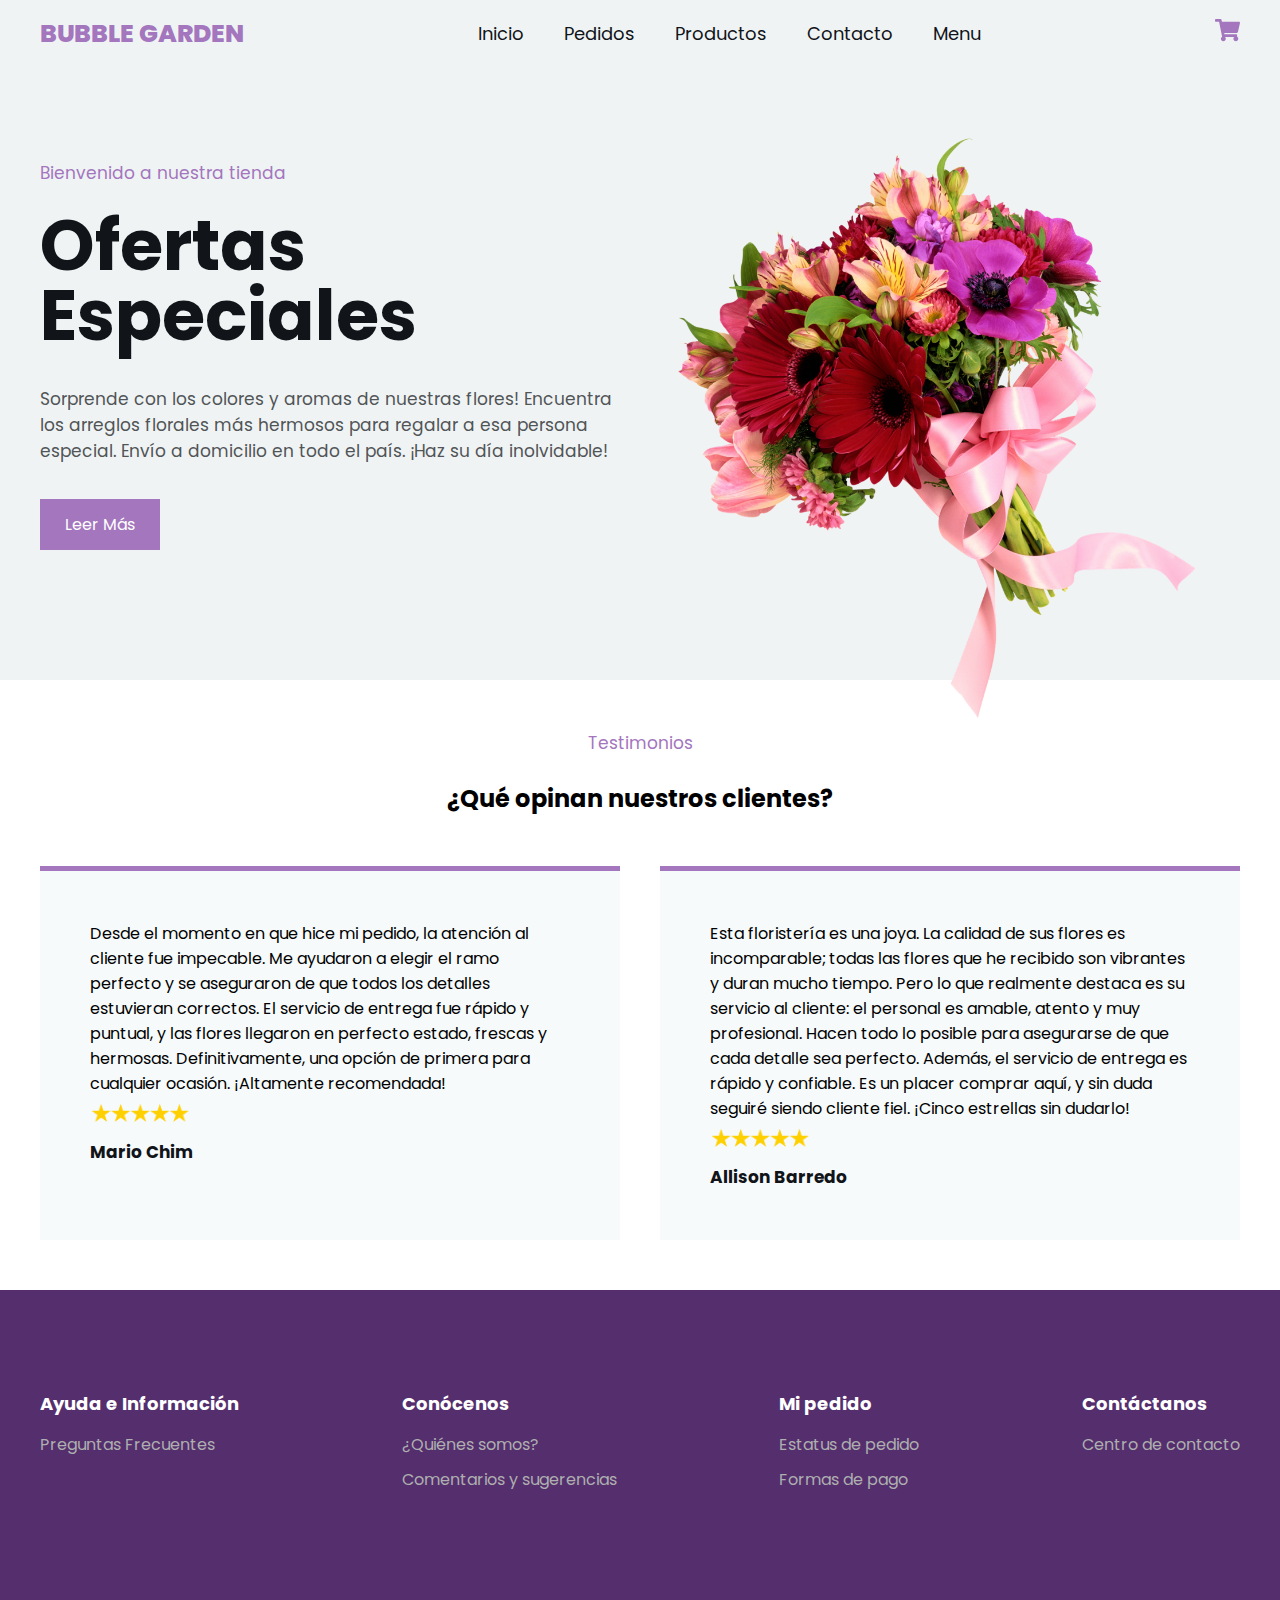
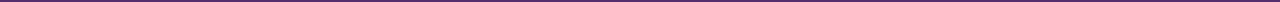
<file: index.html>
<!DOCTYPE html>
<html lang="en">
<head>
    <meta charset="UTF-8">
    <meta name="viewport" content="width=device-width, initial-scale=1.0">
    <title>Document</title>
    <link rel="stylesheet" href="style.css">
</head>
<body>

    <header class="header">
        <div class="menu container">
            <a href="#" class="logo">bubble garden</a>
            <input type="checkbox" id="menu" />
            <label for="menu">
                <img src="Imágenes/menu.png" class="menu-icono" alt="menu">
            </label>
            <nav class="navbar">
                <ul>
                    <li><a href="#">Inicio</a></li>
                    <li><a href="paginas/Estatus.html">Pedidos</a></li>
                    <li><a href="paginas/Flores.html">Productos</a></li>
                    <li><a href="paginas/Contáctanos.html">Contacto</a></li>
                    <li><a href="https://abigailbarredo.github.io/Men-/">Menu</a></li>
                </ul>
            </nav>
            <div>
                <ul>
                    <li class="submenu">
                        <img id="img-carrito" src="Imágenes/Shop.svg" alt="car">
                        <div id="carrito">
                            <table id="lista-carrito">
                                <thead>
                                    <tr>
                                        <th>Imágen</th>
                                        <th>Nombre</th>
                                        <th>Precio</th>
                                    </tr>
                                </thead>
                                <tbody></tbody>
                            </table>
                            <a href="#" id="vaciar-carrito" class="btn-3">Vaciar Carrito</a>
                        </div>
                    </li>
                </ul>
            </div>
        </div>

        <div class="header-content container">
            <div class="header-txt">
                <span>Bienvenido a nuestra tienda</span>
                <h1>Ofertas especiales</h1>
                <p>
                    Sorprende con los colores y aromas de nuestras flores!
                    Encuentra los arreglos florales más hermosos para regalar a esa persona especial.
                    Envío a domicilio en todo el país. ¡Haz su día inolvidable!
                </p>
                <div class="buttons">
                    <a href="#" class="btn-1">Leer más</a>
                </div>
            </div>
            <div class="header-img">
                <img src="Imágenes/head.png" alt="">
            </div>
        </div>

    </header>

    <section class="testimonial container">
        <span>Testimonios</span>
        <h2>¿Qué opinan nuestros clientes?</h2>
        <div class="testimonial-content">
            <div class="testimonial-1">
                <p>
                    Desde el momento en que hice mi pedido, la atención al cliente fue impecable.
                    Me ayudaron a elegir el ramo perfecto y se aseguraron de que todos los detalles
                    estuvieran correctos. El servicio de entrega fue rápido y puntual, y las flores
                    llegaron en perfecto estado, frescas y hermosas. Definitivamente, una opción de
                    primera para cualquier ocasión. ¡Altamente recomendada!
                </p>
                <img src="Imágenes/starts.png" alt="">
                <h4>Mario Chim</h4>
            </div>
            <div class="testimonial-1">
                <p>
                    Esta floristería es una joya. La calidad de sus flores es incomparable;
                    todas las flores que he recibido son vibrantes y duran mucho tiempo.
                    Pero lo que realmente destaca es su servicio al cliente: el personal es amable,
                    atento y muy profesional. Hacen todo lo posible para asegurarse de que cada detalle sea perfecto.
                    Además, el servicio de entrega es rápido y confiable. Es un placer comprar aquí, y sin duda seguiré siendo cliente fiel.
                    ¡Cinco estrellas sin dudarlo!
                </p>
                <img src="Imágenes/starts.png" alt="">
                <h4>Allison Barredo</h4>
            </div>
        </div>
    </section>

    <footer class="footer">
        <div class="footer-content container">
            <div class="link">
                <h3>Ayuda e Información</h3>
                <ul>
                    <li><a href="#"> Preguntas Frecuentes</a></li>
                </ul>
            </div>
            <div class="link">
                <h3>Conócenos</h3>
                <ul>
                    <li><a href="#"> ¿Quiénes somos?</a></li>
                    <li><a href="#"> Comentarios y sugerencias</a></li>
                </ul>
            </div>
            <div class="link">
                <h3>Mi pedido</h3>
                <ul>
                    <li><a href="paginas/Estatus.html"> Estatus de pedido</a></li>
                    <li><a href="#"> Formas de pago</a></li>
                </ul>
            </div>
            <div class="link">
                <h3>Contáctanos</h3>
                <ul>
                    <li><a href="paginas/Contáctanos.html"> Centro de contacto</a></li>
                </ul>
            </div>
        </div>
    </footer>

</body>
</html>
</file>
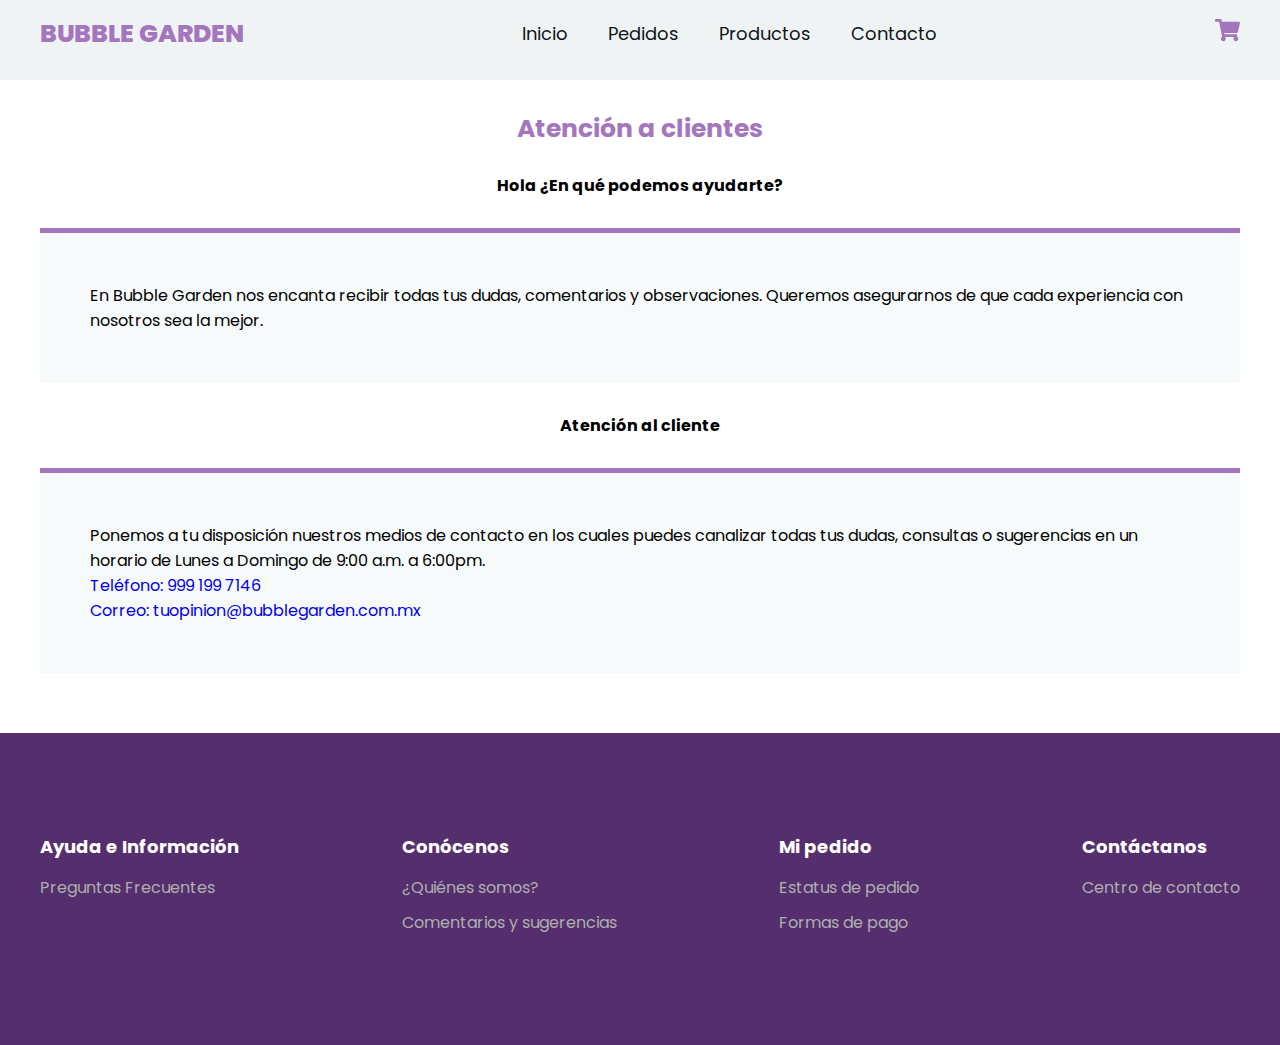
<file: paginas/Contáctanos.html>
<!DOCTYPE html>
<html lang="en">
<head>
    <meta charset="UTF-8">
    <meta name="viewport" content="width=device-width, initial-scale=1.0">
    <title>Document</title>
    <link rel="stylesheet" href="style.css">
</head>
<body>

    <header class="header">
        <div class="menu container">
            <a href="#" class="logo">bubble garden</a>
            <input type="checkbox" id="menu" />
            <label for="menu">
                <img src="Imágenes/menu.png" class="menu-icono" alt="menu">
            </label>
            <nav class="navbar">
                <ul>
                    <li><a href="index.html">Inicio</a></li>
                    <li><a href="Estatus.html">Pedidos</a></li>
                    <li><a href="Flores.html">Productos</a></li>
                    <li><a href="Contáctanos.html">Contacto</a></li>
                </ul>
            </nav>
            <div>
                <ul>
                    <li class="submenu">
                        <img id="img-carrito" src="Imágenes/Shop.svg" alt="car">
                        <div id="carrito">
                            <table id="lista-carrito">
                                <thead>
                                    <tr>
                                        <th>Imágen</th>
                                        <th>Nombre</th>
                                        <th>Precio</th>
                                    </tr>
                                </thead>
                                <tbody></tbody>
                            </table>
                            <a href="#" id="vaciar-carrito" class="btn-3">Vaciar Carrito</a>
                        </div>
                    </li>
                </ul>
            </div>
        </div>

    </header>

    <section class="contact container">
        <h1>Atención a clientes</h1>
        <h4>Hola ¿En qué podemos ayudarte?</h4>
        <div class="contact">
            <div class="contact-1">
                <p>
                    En Bubble Garden nos encanta recibir todas tus dudas, comentarios y observaciones.
                    Queremos asegurarnos de que cada experiencia con nosotros sea la mejor.
                </p>
            </div>
        </div>

        <h4>Atención al cliente</h4>
        <div class="contact">
            <div class="contact-1">
                <p>
                    Ponemos a tu disposición nuestros medios de contacto en los cuales puedes canalizar todas tus dudas,
                    consultas o sugerencias en un horario de Lunes a Domingo de 9:00 a.m. a 6:00pm.
                </p>
                <li><a href="#">Teléfono: 999 199 7146</a></li>
                <li><a href="#">Correo: tuopinion@bubblegarden.com.mx</a></li>
            </div>
        </div>
    </section>

    <footer class="footer">
        <div class="footer-content container">
            <div class="link">
                <h3>Ayuda e Información</h3>
                <ul>
                    <li><a href="#"> Preguntas Frecuentes</a></li>
                </ul>
            </div>
            <div class="link">
                <h3>Conócenos</h3>
                <ul>
                    <li><a href="#"> ¿Quiénes somos?</a></li>
                    <li><a href="#"> Comentarios y sugerencias</a></li>
                </ul>
            </div>
            <div class="link">
                <h3>Mi pedido</h3>
                <ul>
                    <li><a href="Estatus.html"> Estatus de pedido</a></li>
                    <li><a href="#"> Formas de pago</a></li>
                </ul>
            </div>
            <div class="link">
                <h3>Contáctanos</h3>
                <ul>
                    <li><a href="#"> Centro de contacto</a></li>
                </ul>
            </div>
        </div>
    </footer>

</body>
</html>
</file>
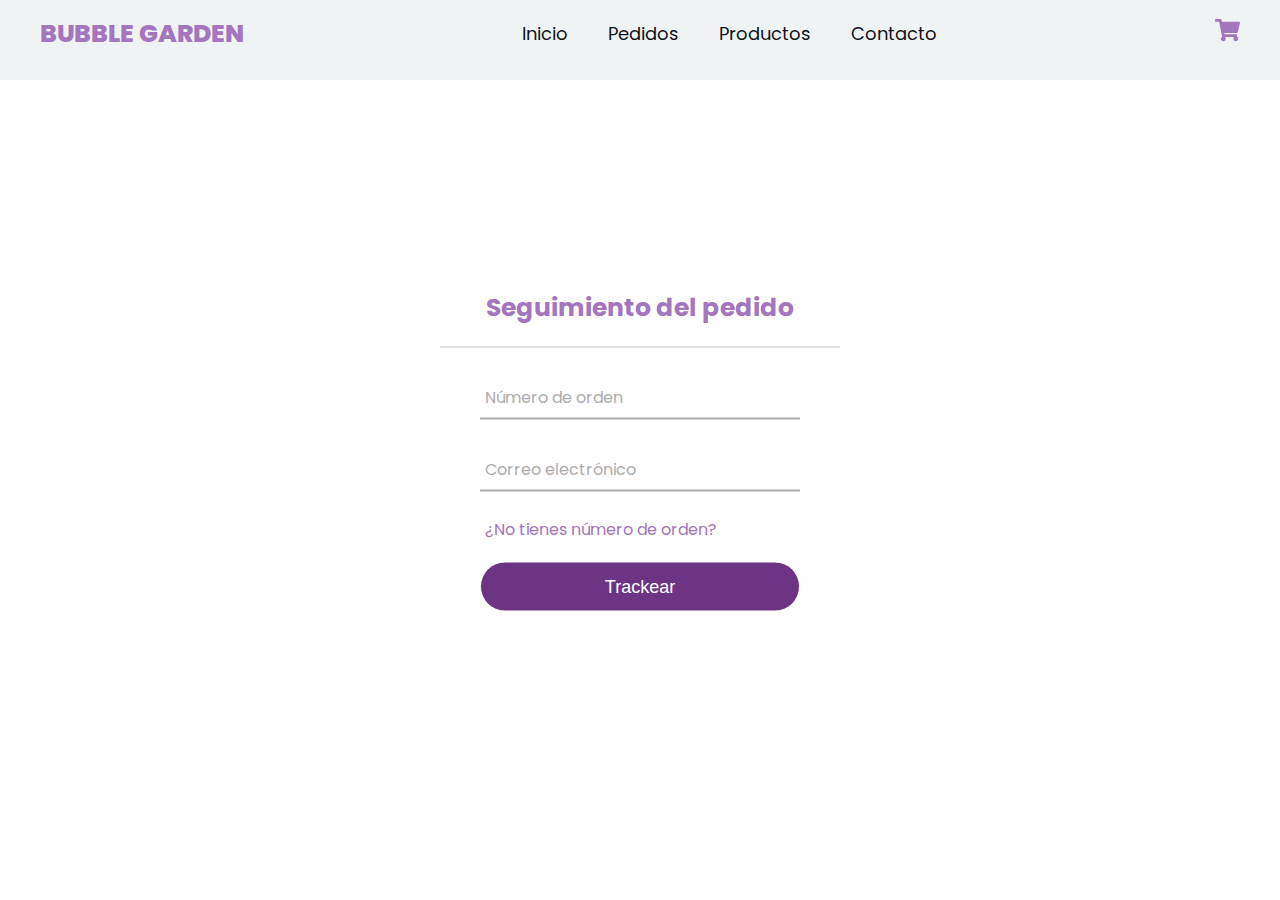
<file: paginas/Estatus.html>
<!DOCTYPE html>
<html lang="en">
<head>
    <meta charset="UTF-8">
    <meta name="viewport" content="width=device-width, initial-scale=1.0">
    <title>Document</title>
    <link rel="stylesheet" href="style.css">
</head>
<body>

    <header class="header">
        <div class="menu container">
            <a href="#" class="logo">bubble garden</a>
            <input type="checkbox" id="menu" />
            <label for="menu">
                <img src="Imágenes/menu.png" class="menu-icono" alt="menu">
            </label>
            <nav class="navbar">
                <ul>
                    <li><a href="index.html">Inicio</a></li>
                    <li><a href="Estatus.html">Pedidos</a></li>
                    <li><a href="Flores.html">Productos</a></li>
                    <li><a href="Contáctanos.html">Contacto</a></li>
                </ul>
            </nav>
            <div>
                <ul>
                    <li class="submenu">
                        <img id="img-carrito" src="Imágenes/Shop.svg" alt="car">
                        <div id="carrito">
                            <table id="lista-carrito">
                                <thead>
                                    <tr>
                                        <th>Imágen</th>
                                        <th>Nombre</th>
                                        <th>Precio</th>
                                    </tr>
                                </thead>
                                <tbody></tbody>
                            </table>
                            <a href="#" id="vaciar-carrito" class="btn-3">Vaciar Carrito</a>
                        </div>
                    </li>
                </ul>
            </div>
        </div>

    </header>

    <div class="formulario">
        <h1>Seguimiento del pedido</h1>
        <form method="post">
            <div class="username">
                <input type="text" required>
                <label>Número de orden</label>
            </div>
            <div class="username">
                <input type="password" required>
                <label>Correo electrónico</label>
            </div>
            <div class="recordar">¿No tienes número de orden?</div>
            <input type="submit" value="Trackear">
        </form>
    </div>

</body>
</html>
</file>
<file: style.css>
@import url('https://fonts.googleapis.com/css2?family=Poppins:ital,wght@0,100;0,200;0,300;0,400;0,500;0,600;0,700;0,800;0,900;1,100;1,200;1,300;1,400;1,500;1,600;1,700;1,800;1,900&display=swap');


* {
    margin: 0;
    padding: 0;
    box-sizing: border-box;
    text-decoration: none;
    list-style: none;
}

body {
    font-family: "Poppins", sans-serif;
}

img {
    max-width: 100%;
}

.container {
    max-width: 1200px;
    margin: 0 auto;
}

.header {
    display: flex;
    align-items: center;
    background-color: #eff3f4;
    padding: 130px 0 0 0;
}

.menu {
    position: absolute;
    top: 0;
    left: 0;
    right: 0;
    display: flex;
    align-items: center;
    justify-content: space-between;
}

.logo {
    font-size: 25px;
    color: #A376BD;
    text-transform: uppercase;
    font-weight: 800;
}

.menu .navbar ul li {
    position: relative;
    float: left;
}

.menu .navbar ul li a {
    font-size: 18px;
    padding: 20px;
    color: #111419;
    display: block;
}
.menu .navbar ul li a:hover {
    color: #A376BD;
}

#menu {
     display: none;
}

.menu-icono {
    width: 25px;
}

.menu label {
     cursor: pointer;
     display: none;
}

.submenu {
    position: relative;
}

.submenu #carrito {
    display: none;
}

.submenu:hover #carrito {
    display: block;
    position: absolute;
    right: 0;
    backdrop-filter: blur(10px);
    top: 100%;
    z-index: 1;
    background-color: #4e4b5076;
    padding: 20px;
    min-width: 400px;
}

table {
    width: 100%;
}
th, td {
    color: #ffffff;
}

.borrar {
    background-color: #A376BD;
    border-radius: 50%;
    padding: 5px 10px;
    color: #ffffff;
    font-weight: 800;
    cursor: pointer;
}

.header-content {
    display: flex;
    justify-content: space-between;
    align-items: center;
}

.header-txt {
    flex-basis: 50%;
    margin-right: 25px;
}

span {
    color: #A376BD;
    font-size: 17px;
    font-weight: 600px;
    display: block;
    margin-bottom: 25px;
}

.header-txt h1 {
    font-size: 70px;
    text-transform: capitalize;
    line-height: 1;
    color: #111419;
    margin-bottom: 35px;
}

.header-txt p {
    font-size: 17px;
    color: #515557;
    margin-bottom: 35px;
}

.butons {
    display: flex;
}
.btn-1 {
    display: inline-block;
    padding:  13px 25px;
    background-color: #A376BD;
    margin-right: 20px;
    color: #ffffff;
    text-transform: capitalize;
    margin-bottom: 100px;
}

.header-img {
    flex-basis: 50%;
    text-align: center;
}

.header-img {
    height: 550px;
}

.h2 {
    font-size: 40px;
    color: #111419;
}

.box-container {
    margin-top: 55px;
    display: grid;
    grid-template-columns: repeat(auto-fit, minmax(250px, 1fr));
    gap: 20px;
}

.box {
    border-top: 2px solid #A376BD;
    padding: 20px;
    border-radius: 15px;
    box-shadow: 0 5px 10px rgba(0, 0, 0, 0.2);
    background-color: #f6fafb;
    display: none;
}

.box:nth-child(1),
.box:nth-child(2),
.box:nth-child(3),
.box:nth-child(4),
.box:nth-child(5),
.box:nth-child(6),
.box:nth-child(7),
.box:nth-child(8) {
    display: inline-block;
}

.box img {
    height: 200px;
}

.product-txt h3 {
    font-size: 20px;
    color: #111419;
    margin-bottom: 10px;
}

.product-txt p {
    margin-bottom: 25px;
    color: #515557;
}

.precio {
    font-size: 17px;
    font-weight: 700;
    color: #64188F !important;
}

.btn-2, .btn-3 {
    background-color: #A376BD;
    margin-top: 50px;
    display: inline-block;
    padding: 11px 35px;
    border-radius: 25px;
    color: #ffffff;
    font-size: 16px;
    cursor: pointer;
    box-shadow: 0 5px 10px rgba(0, 0, 0, 0.2);
}

.btn-1:hover, .btn-2:hover, .btn-3:hover {
    background-color: #552E6E;  
}

.btn-3 {
    margin: 0;
    padding: 8px 25px;
    border-radius: 5px;
}

.testimonial {
    padding: 50px 0;
    text-align: center;
}

.testimonial-content {
    display: flex;
    justify-content: space-between;
    margin-top: 50px;
}

.testimonial-1 {
    flex-basis: calc(50% - 20px);
    padding: 50px;
    text-align: left;
    background-color: #f6fafb;
    border-top: 5px solid #A376BD;
}

.testimonial-1 img {
    width: 100px;
}

.testimonial-1 h4 {
    font-size: 17px;
    color: #111419;
}

.footer {
    background-color: #552E6E;
    padding: 100px 0;
}

.footer-content {
    display: flex;
    justify-content: space-between;
}

.link h3 {
    color: #ffffff;
    font-size: 18px;
    margin-bottom: 15px;
}

.link a {
    color: #aeafaf;
    display: block;
    margin-bottom: 10px;
}

.link a:hover {
    color: #A376BD;
}

@media (max-width:991px) {
    
    .menu {
        padding: 20px;
    }

    .menu label {
        display: initial;
    }

    .menu .navbar {
        position: absolute;
        top: 100%;
        left: 0;
        right: 0;
        background-color: #64188F;
        display: none;
    }

    .menu .navbar ul li {
        width: 100%;
    }

    #menu:checked ~ .navbar {
        display: initial;
    }

    .logo {
        display: none;
    }
    .menu .navbar ul li a:hover {
        color: #ffffff;
    }

    .submenu:hover #carrito {
        width: 100%;
    }

    .header {
        padding: 50px 0 0 0;
    }

    .header-content {
        padding: 30px;
        flex-direction: column;
        text-align: center;
    }

    .header-txt {
        margin-right: 0;
    }

    .butons {
        justify-content: center;
    }

    .btn-1 {
        margin-bottom: 0;
    }

    .header-img {
        display: none;
    }

    .testimonial {
        padding: 30px;
    }

    .testimonial-content {
        margin-top: 20px;
        flex-direction: column;
    }

    .testimonial-1 {
        padding: 25px;
        margin-bottom: 25px;
    }

    .footer {
        padding: 30px;
    }

    .footer-content {
        flex-direction: column;
        text-align: center;
    }
}
</file>
<file: paginas/style.css>
@import url('https://fonts.googleapis.com/css2?family=Poppins:ital,wght@0,100;0,200;0,300;0,400;0,500;0,600;0,700;0,800;0,900;1,100;1,200;1,300;1,400;1,500;1,600;1,700;1,800;1,900&display=swap');


* {
    margin: 0;
    padding: 0;
    box-sizing: border-box;
    text-decoration: none;
    list-style: none;
}

body {
    font-family: "Poppins", sans-serif;
}

img {
    max-width: 100%;
}

.container {
    max-width: 1200px;
    margin: 0 auto;
}

.header {
    display: flex;
    align-items: center;
    background-color: #eff3f4;
    padding: 80px 0 0 0;
}

.menu {
    position: absolute;
    top: 0;
    left: 0;
    right: 0;
    display: flex;
    align-items: center;
    justify-content: space-between;
}

.logo {
    font-size: 25px;
    color: #A376BD;
    text-transform: uppercase;
    font-weight: 800;
}

.menu .navbar ul li {
    position: relative;
    float: left;
}

.menu .navbar ul li a {
    font-size: 18px;
    padding: 20px;
    color: #111419;
    display: block;
}
.menu .navbar ul li a:hover {
    color: #A376BD;
}

#menu {
     display: none;
}

.menu-icono {
    width: 25px;
}

.menu label {
     cursor: pointer;
     display: none;
}

.submenu {
    position: relative;
}

.submenu #carrito {
    display: none;
}

.submenu:hover #carrito {
    display: block;
    position: absolute;
    right: 0;
    backdrop-filter: blur(10px);
    top: 100%;
    z-index: 1;
    background-color: #4e4b5076;
    padding: 20px;
    min-width: 400px;
}

table {
    width: 100%;
}
th, td {
    color: #ffffff;
}

.borrar {
    background-color: #A376BD;
    border-radius: 50%;
    padding: 5px 10px;
    color: #ffffff;
    font-weight: 800;
    cursor: pointer;
}

h1 {
    color: #A376BD;
    font-size: 25px;
    font-weight: 600px;
    display: block;
    margin-bottom: 25px;
}

.products {
    padding: 50px 0;
    text-align: center;
}

.h2 {
    font-size: 40px;
    color: #111419;
}

.h3 {
    font-size: 40px;
    color: #111419;
}

.box-container {
    margin-top: 55px;
    display: grid;
    grid-template-columns: repeat(auto-fit, minmax(250px, 1fr));
    gap: 20px;
}

.box {
    border-top: 2px solid #A376BD;
    padding: 20px;
    border-radius: 15px;
    box-shadow: 0 5px 10px rgba(0, 0, 0, 0.2);
    background-color: #f6fafb;
    display: none;
}

.box:nth-child(1),
.box:nth-child(2),
.box:nth-child(3),
.box:nth-child(4),
.box:nth-child(5),
.box:nth-child(6),
.box:nth-child(7),
.box:nth-child(8) {
    display: inline-block;
}

.box img {
    height: 200px;
}

.product-txt h3 {
    font-size: 20px;
    color: #111419;
    margin-bottom: 10px;
}

.product-txt p {
    margin-bottom: 25px;
    color: #515557;
}

.precio {
    font-size: 17px;
    font-weight: 700;
    color: #64188F !important;
}

.btn-2, .btn-3 {
    background-color: #A376BD;
    margin-top: 50px;
    display: inline-block;
    padding: 11px 35px;
    border-radius: 25px;
    color: #ffffff;
    font-size: 16px;
    cursor: pointer;
    box-shadow: 0 5px 10px rgba(0, 0, 0, 0.2);
}

.btn-1:hover, .btn-2:hover, .btn-3:hover {
    background-color: #552E6E;  
}

.btn-3 {
    margin: 0;
    padding: 8px 25px;
    border-radius: 5px;
}

.contact {
    padding: 30px 0;
    text-align: center;
}

.contact-content {
    display: flex;
    justify-content: space-between;
    margin-top: 50px;
}

.contact-1 {
    flex-basis: calc(50% - 20px);
    padding: 50px;
    text-align: left;
    background-color: #f6fafb;
    border-top: 5px solid #A376BD;
}

.contact-1 h4 {
    font-size: 17px;
    color: #111419;
}

.formulario{
    position: absolute;
    top: 50%;
    left: 50%;
    transform: translate(-50%, -50%);
    width: 400px;
    background: white;
    border-radius: 10px;
}

.formulario h1{
    text-align: center;
    padding: 0 0 20px 0;
    border-bottom: 1px solid silver;
}

.formulario form{
    padding: 0 40px;
    box-sizing: border-box;
    justify-content: space-between;
}

form .username{
    position: relative;
    border-bottom: 2px solid #adadad;
    margin: 30px 0;
}

.username input{
    width: 100%;
    padding: 0 5px;
    height: 40px;
    font-size: 16 px;
    border: none;
    background:none ;
    outline: none;
}

.username label{
    position: absolute;
    top: 50%;
    left: 5px;
    color: #adadad;
    transform: translateY(-50%);
    font-size: 16px;
    pointer-events: none;
    transition: .5s;
}

.username span::before {
    content: '';
    position: absolute;
    top: 40px;
    left: 0;
    width: 100%;
    height: 2px;
    background: #6C3483;
    transition: .5s;
}

.username input:focus ~ span::before,
.username input:focus ~ span::before   {
    width: 100%;
}

.recordar{
    margin: -5px 0 20px 5px;
    color: #A376BD;
    cursor: pointer;
}

.recordar:hover {
    text-decoration: underline;
}

input[type="submit"]{
    width: 100%;
    height: 50px;
    border: 1px solid;
    background: #6C3483;
    border-radius: 25px;
    font-size: 18px;
    color: white;
    cursor: pointer;
    outline: none;
}

input[type="submit"]:hover{
    border-color: purple;
    transition: .5s;
}

.registrarse{
margin: 30px 0;
text-align: center;
font-size: 16px;
color: black;
}

.registrarse a{
    color: #A376BD;
    text-decoration: none;
}

.registrarse a:hover {
    text-decoration: underline;
}

.footer {
    background-color: #552E6E;
    padding: 100px 0;
}

.footer-content {
    display: flex;
    justify-content: space-between;
}

.link h3 {
    color: #ffffff;
    font-size: 18px;
    margin-bottom: 15px;
}

.link a {
    color: #aeafaf;
    display: block;
    margin-bottom: 10px;
}

.link a:hover {
    color: #A376BD;
}

@media (max-width:991px) {
    
    .menu {
        padding: 20px;
    }

    .menu label {
        display: initial;
    }

    .menu .navbar {
        position: absolute;
        top: 100%;
        left: 0;
        right: 0;
        background-color: #64188F;
        display: none;
    }

    .menu .navbar ul li {
        width: 100%;
    }

    #menu:checked ~ .navbar {
        display: initial;
    }

    .logo {
        display: none;
    }
    .menu .navbar ul li a:hover {
        color: #ffffff;
    }

    .submenu:hover #carrito {
        width: 100%;
    }

    

    .products {
        padding: 0 30px 30px 30px;
    }

    .contact {
        padding: 30px;
    }

    .contact-content {
        margin-top: 20px;
        flex-direction: column;
    }

    .contact-1 {
        padding: 25px;
        margin-bottom: 25px;
    }

    .footer {
        padding: 30px;
    }

    .footer-content {
        flex-direction: column;
        text-align: center;
    }
}
</file>
